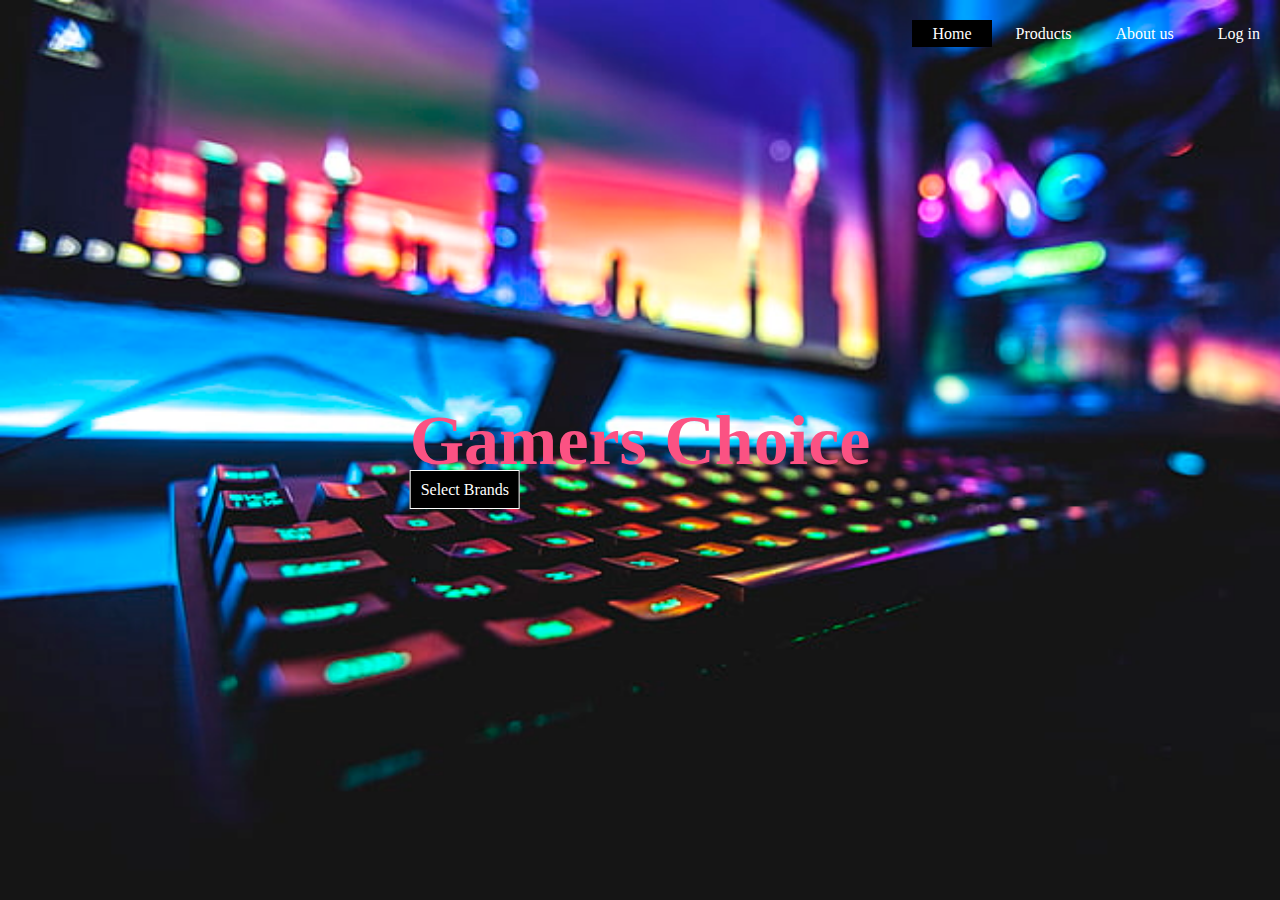
<file: index.html>
<html>
<head>
<title>Gamer choice</title>
<link rel="stylesheet" type="text/css" href="css/style.css">

</style>
</head>
<body>

 <header>
    <div class="main">
     <div class="logo">
       
      </div>
      <ul>
           <li class="active"><a href="#">Home</a></li>
    
           <li><a href="allproduct.html ">Products</a></li>

           <li><a href="aboutus.html">About us</a></li>
       
           <li><a href=loginpage.html">Log in</a></li>
            
        </ul>
       </div> 
        <div class="title">
       <h1>Gamers Choice</h1>  
             <a href="products.html" class="btn">Select Brands</a>   
         <div class="button">
         </div>  
       </header>
        
</body>
</html>
</file>
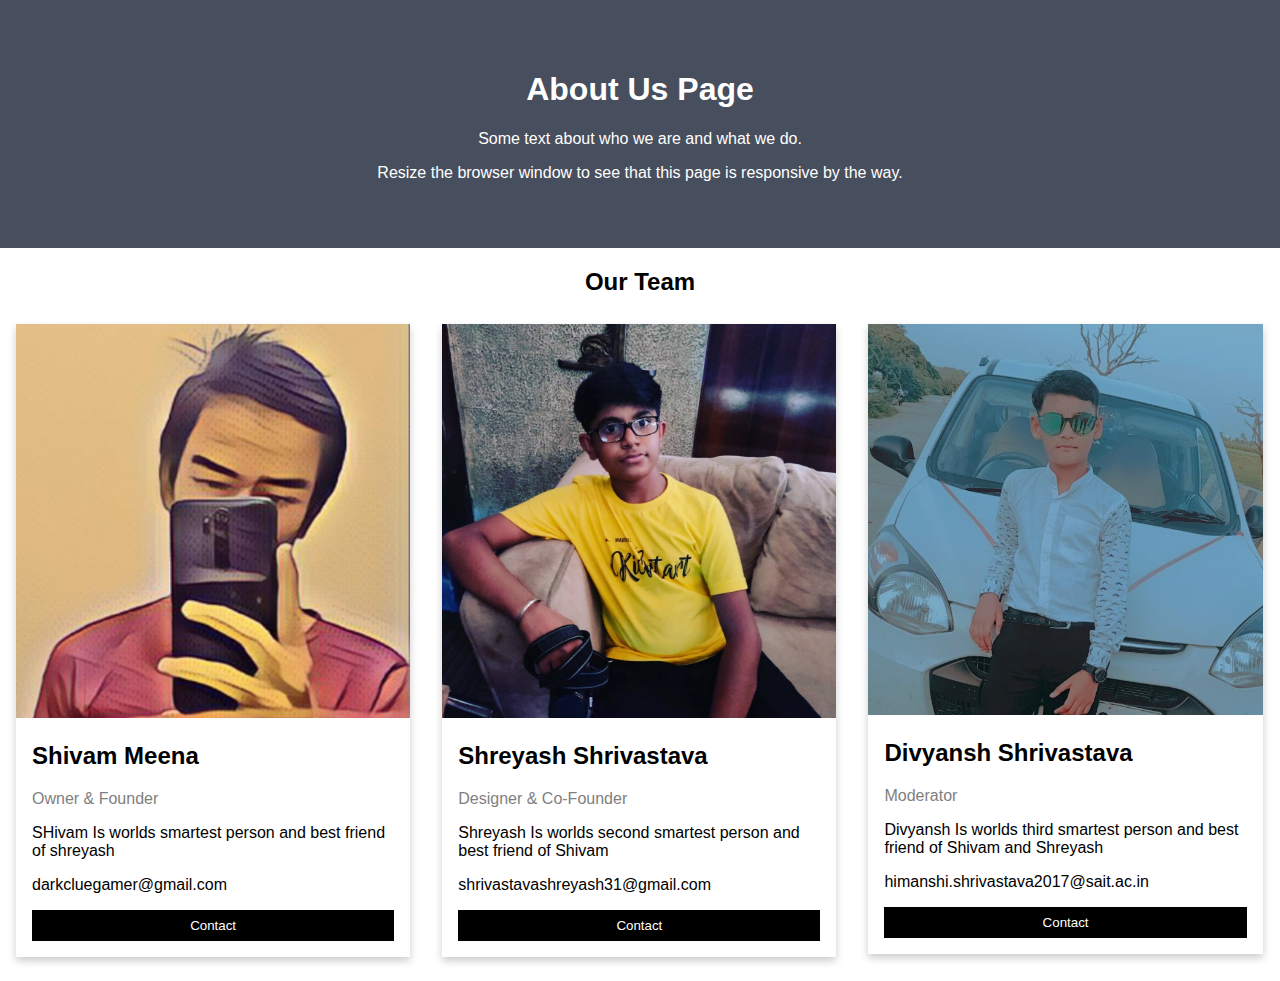
<file: aboutus.html>
<!DOCTYPE html>
<html>
<head>
<meta name="viewport" content="width=device-width, initial-scale=1">
<style>
body {
  font-family: Arial, Helvetica, sans-serif;
  margin: 0;
}

html {
  box-sizing: border-box;
}

*, *:before, *:after {
  box-sizing: inherit;
}

.column {
  float: left;
  width: 33.3%;
  margin-bottom: 16px;
  padding: 0 8px;
}

.card {
  box-shadow: 0 4px 8px 0 rgba(0, 0, 0, 0.2);
  margin: 8px;
}

.about-section {
  padding: 50px;
  text-align: center;
  background-color: #474e5d;
  color: white;
}

.container {
  padding: 0 16px;
}

.container::after, .row::after {
  content: "";
  clear: both;
  display: table;
}

.title {
  color: grey;
}

.button {
  border: none;
  outline: 0;
  display: inline-block;
  padding: 8px;
  color: white;
  background-color: #000;
  text-align: center;
  cursor: pointer;
  width: 100%;
}

.button:hover {
  background-color: #555;
}

@media screen and (max-width: 650px) {
  .column {
    width: 100%;
    display: block;
  }
}
</style>
</head>
<body>

<div class="about-section">
  <h1>About Us Page</h1>
  <p>Some text about who we are and what we do.</p>
  <p>Resize the browser window to see that this page is responsive by the way.</p>
</div>

<h2 style="text-align:center">Our Team</h2>
<div class="row">
  <div class="column">
    <div class="card">
      <img src="shivam.jpg" alt="Shibhu" style="width:100%">
      <div class="container">
        <h2>Shivam Meena</h2>
        <p class="title">Owner & Founder</p>
        <p>SHivam Is worlds smartest person and best friend of shreyash</p>
        <p>darkcluegamer@gmail.com</p>
        <p><button class="button">Contact</button></p>
      </div>
    </div>
  </div>

  <div class="column">
    <div class="card">
      <img src="sheri.jpg" alt="Shreyash" style="width:100%">
      <div class="container">
        <h2>Shreyash Shrivastava</h2>
        <p class="title">Designer & Co-Founder  </p>
        <p>Shreyash Is worlds second smartest  person and best friend of Shivam</p>
        <p>shrivastavashreyash31@gmail.com</p>
        <p><button class="button">Contact</button></p>
      </div>
    </div>
  </div>
  
  <div class="column">
    <div class="card">
      <img src="divi2.jpg" alt="Divyansh shrivastava" style="width:100%">
      <div class="container">
        <h2>Divyansh Shrivastava</h2>
        <p class="title">Moderator</p>
        <p>Divyansh Is worlds third smartest  person and best friend of Shivam and Shreyash</p>
        <p>himanshi.shrivastava2017@sait.ac.in</p>
        <p><button class="button">Contact</button></p>
      </div>
    </div>
  </div>
</div>

</body>
</html>
</file>
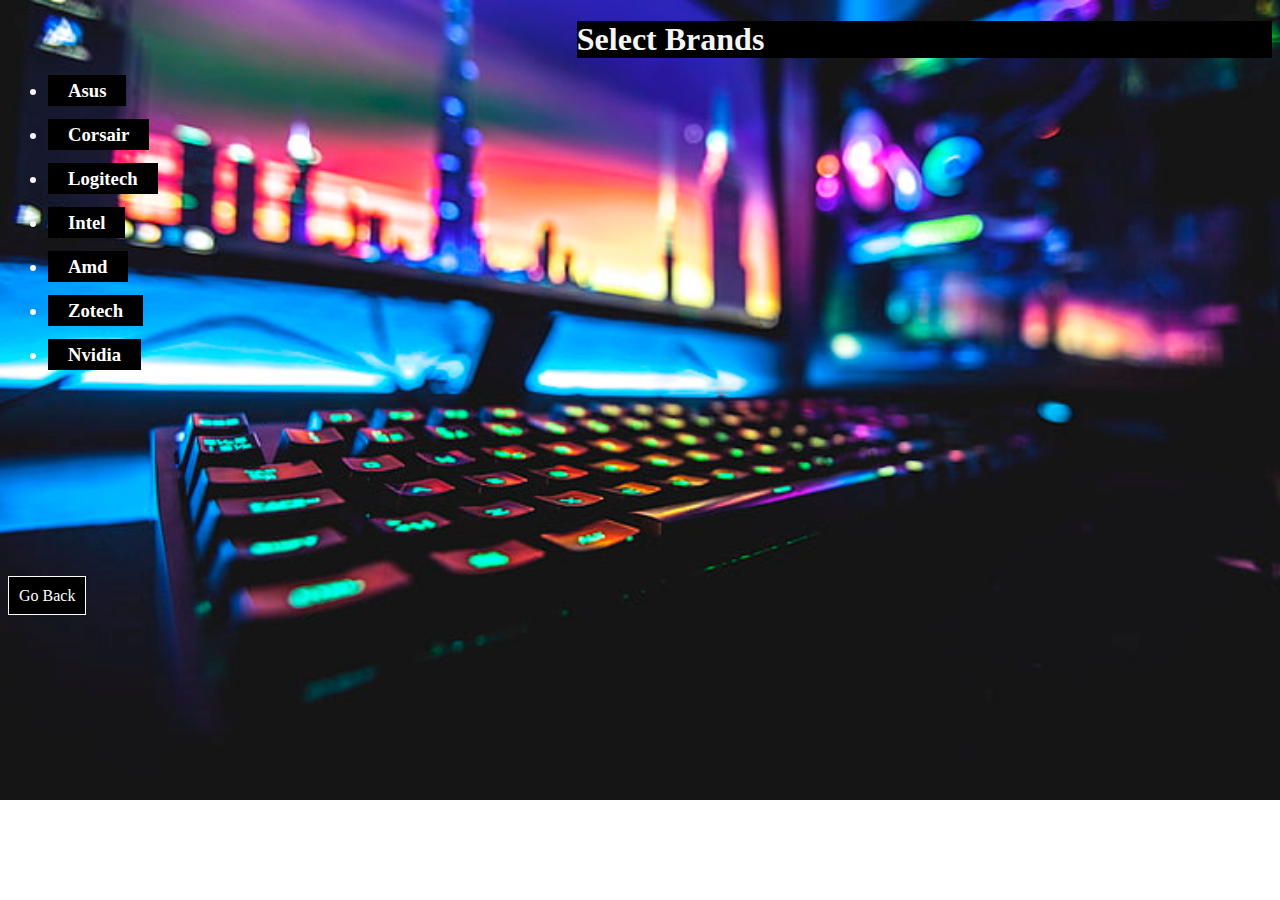
<file: products.html>
<!DOCTYPE html>
<html>
<head>
	<meta charset="utf-8">
	<title>Products</title>
	<link rel="stylesheet" type="text/css" href="css/style2.css">
</head>
<body>
<div class="title">
       <h1>Select Brands</h1>
     </div>
<div class="brand">
    	<ul class="Brands">
    		<h3>
    			
    			<li><a href="products2.html">Asus</a></li><br>
    			<li><a href="products2.html">Corsair</a></li><br>
    			<li><a href="products2.html">Logitech</a></li><br>
    			<li><a href="products2.html">Intel</a></li><br>
    			<li><a href="products2.html">Amd</a></li><br>
    			<li><a href="products2.html">Zotech</a></li><br>
    			<li><a href="products2.html">Nvidia</a></li><br>

    		</h3>
    	</ul>
	</div>
<br><br><br><br><br><br><br><br><br><br>
	<a href="index.html" class="btn">Go Back</a>   
     <div class="button">   
         </div>  	
     

</body>
</html>
</file>
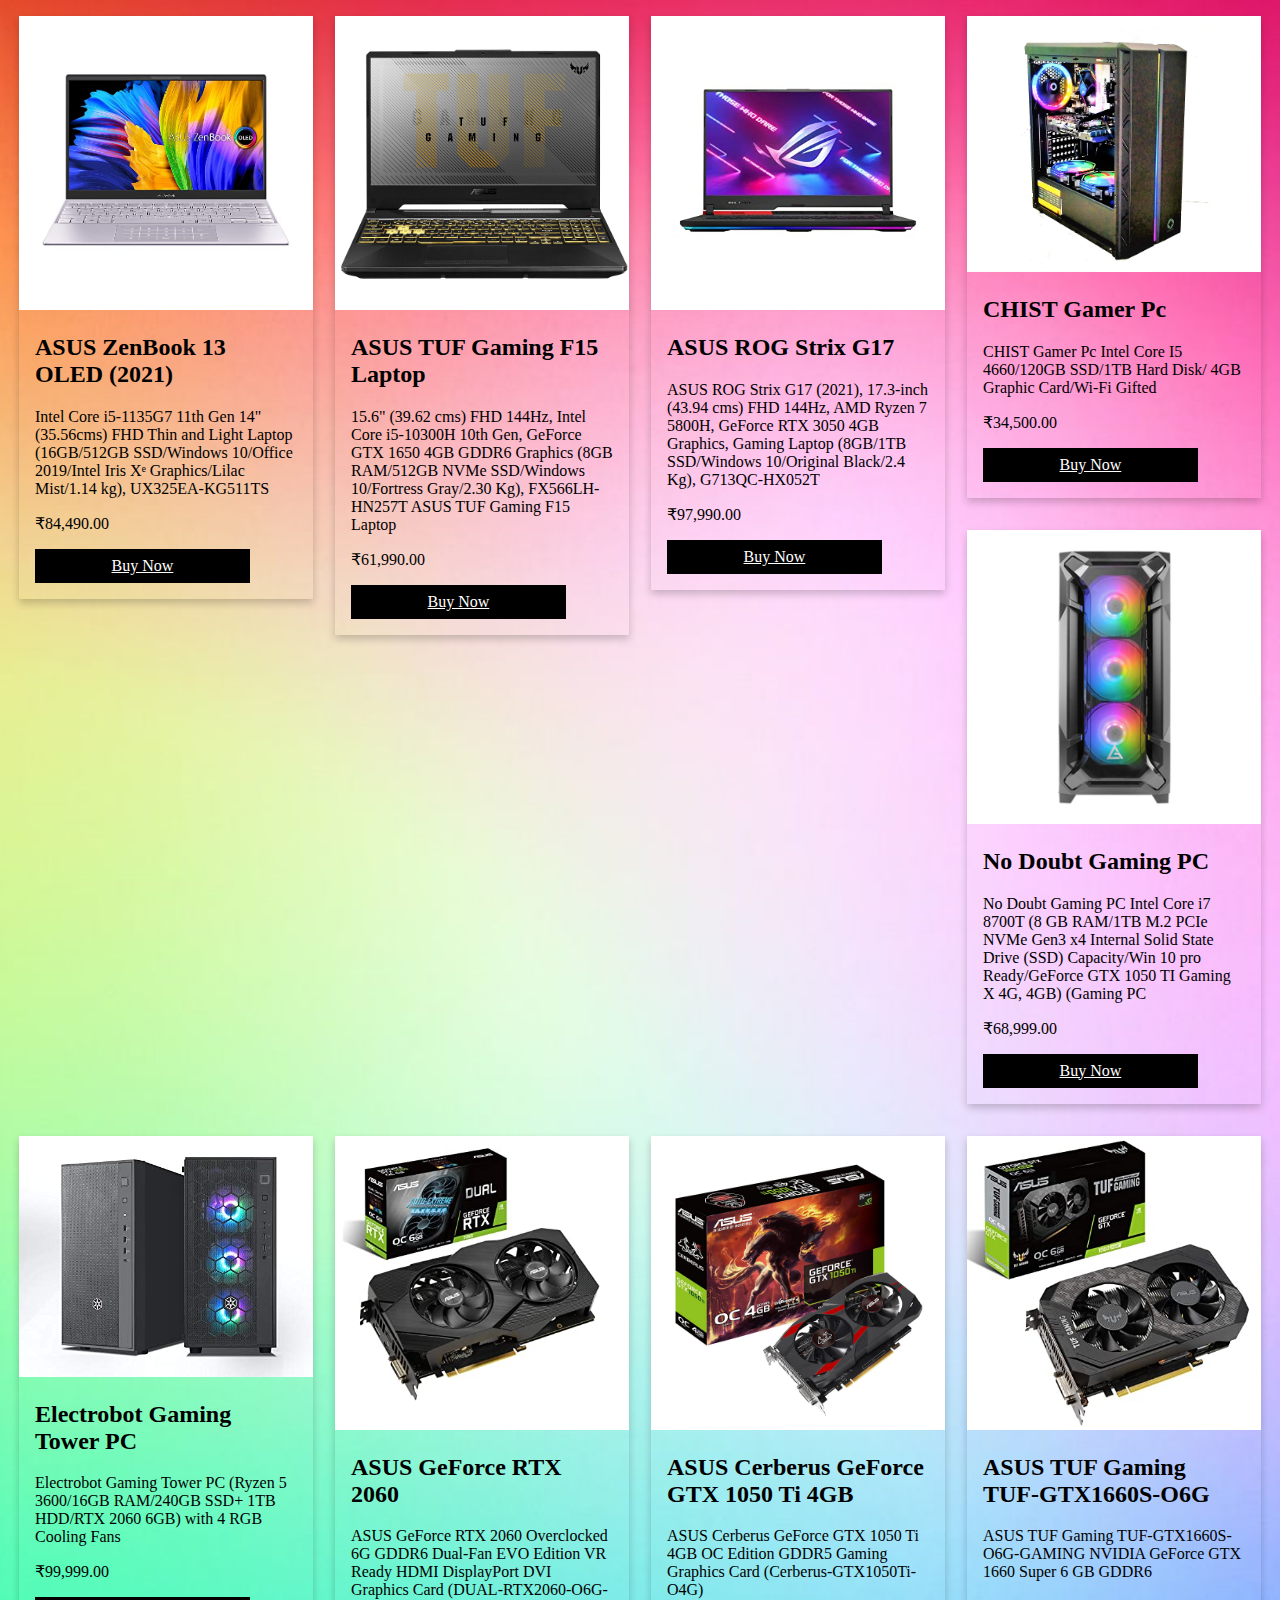
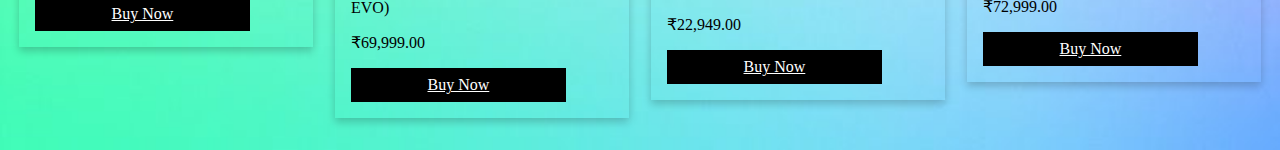
<file: products2.html>
<!DOCTYPE html>
<html>
<head>
	<meta charset="utf-8">
	<title>Products</title>
	<link rel="stylesheet" type="text/css" href="css/style3.css">
</head>
<body>
	<div class="row">
  <div class="column">
    <div class="card">
      <img src="asuspro/zenbook14.jpg" alt="Zenbook14" style="width:100%">
      <div class="container">
        <h2>ASUS ZenBook 13 OLED (2021)</h2>
        <p> Intel Core i5-1135G7 11th Gen 14" (35.56cms) FHD Thin and Light Laptop (16GB/512GB SSD/Windows 10/Office 2019/Intel Iris Xᵉ Graphics/Lilac Mist/1.14 kg), UX325EA-KG511TS </p>
        <p>₹84,490.00</p>
        <p><a href="https://www.amazon.in/ASUS-i5-1135G7-35-56cms-Graphics-UX325EA-KG511TS/dp/B095C6DBB3/" class="btn">Buy Now</a>
      </div>
    </div>
  </div>
  <div class="row">
  <div class="column">
    <div class="card">
      <img src="asuspro/asus1.jpg" alt="Zenbook14" style="width:100%">
      <div class="container">
        <h2> ASUS TUF Gaming F15 Laptop   </h2>
        <p> 15.6" (39.62 cms) FHD 144Hz, Intel Core i5-10300H 10th Gen, GeForce GTX 1650 4GB GDDR6 Graphics (8GB RAM/512GB NVMe SSD/Windows 10/Fortress Gray/2.30 Kg), FX566LH-HN257T ASUS TUF Gaming F15 Laptop </p>
         
        <p>₹61,990.00</p>
        <p><a href="https://www.amazon.in/ASUS-i5-10300H-Graphics-Fortress-FX566LH-HN257T/dp/B08CRMTKMK/" class="btn">Buy Now</a>
      </div>
    </div>
  </div>

  <div class="row">
  <div class="column">
    <div class="card">
      <img src="asuspro/asus2.jpg" alt="Zenbook14" style="width:100%">
      <div class="container">
        <h2>ASUS ROG Strix G17 </h2>
        <p>ASUS ROG Strix G17 (2021), 17.3-inch (43.94 cms) FHD 144Hz, AMD Ryzen 7 5800H, GeForce RTX 3050 4GB Graphics, Gaming Laptop (8GB/1TB SSD/Windows 10/Original Black/2.4 Kg), G713QC-HX052T</p>
        <p>₹97,990.00</p>
        <p><a href="https://www.amazon.in/ASUS-17-3-inch-GeForce-RTX-3050-Graphics-G713QC-HX052T/dp/B0987PPMB7/" class="btn">Buy Now</a>
      </div>
    </div>
  </div>

  <div class="row">
  <div class="column">
    <div class="card">
      <img src="asuspro/3.jpg" alt="Zenbook14" style="width:100%">
      <div class="container">
        <h2>CHIST Gamer Pc </h2>
        <p>CHIST Gamer Pc Intel Core I5 4660/120GB SSD/1TB Hard Disk/ 4GB Graphic Card/Wi-Fi Gifted</p>
        <p>₹34,500.00</p>
        <p><a href="https://www.amazon.in/CHIST-3-9GHz-NVIDIA-1050ti-Graphic/dp/B07YQ3F6WT/" class="btn">Buy Now</a>
      </div>
    </div>
  </div>

  <div class="row">
  <div class="column">
    <div class="card">
      <img src="asuspro/4.jpg" alt="Zenbook14" style="width:100%">
      <div class="container">
        <h2>No Doubt Gaming PC</h2>
        <p>No Doubt Gaming PC Intel Core i7 8700T (8 GB RAM/1TB M.2 PCIe NVMe Gen3 x4 Internal Solid State Drive (SSD) Capacity/Win 10 pro Ready/GeForce GTX 1050 TI Gaming X 4G, 4GB) (Gaming PC</p>
        <p>₹68,999.00</p>
        <p><a href="https://www.amazon.in/Gaming-Capacity-Windows-64-bit-Graphics/dp/B08953C76P/" class="btn">Buy Now</a>
      </div>
    </div>
  </div>

  <div class="row">
  <div class="column">
    <div class="card">
      <img src="asuspro/5.jpg" alt="Zenbook14" style="width:100%">
      <div class="container">
        <h2>Electrobot Gaming Tower PC</h2>
        <p>Electrobot Gaming Tower PC (Ryzen 5 3600/16GB RAM/240GB SSD+ 1TB HDD/RTX 2060 6GB) with 4 RGB Cooling Fans</p>
        <p>₹99,999.00</p>
        <p><a href="https://www.amazon.in/Electrobot-Gaming-Tower-PC-Cooling/dp/B089KSZXLH/" class="btn">Buy Now</a>
      </div>
    </div>
  </div>

  <div class="row">
  <div class="column">
    <div class="card">
      <img src="asuspro/6.jpg" alt="Zenbook14" style="width:100%">
      <div class="container">
        <h2>ASUS GeForce RTX 2060</h2>
        <p>ASUS GeForce RTX 2060 Overclocked 6G GDDR6 Dual-Fan EVO Edition VR Ready HDMI DisplayPort DVI Graphics Card (DUAL-RTX2060-O6G-EVO)</p>
        <p>₹69,999.00</p>
        <p><a href="https://www.amazon.in/ASUS-Overclocked-Dual-Fan-DisplayPort-DUAL-RTX2060-O6G-EVO/dp/B07R18TH1X/" class="btn">Buy Now</a>
      </div>
    </div>
  </div>

  <div class="row">
  <div class="column">
    <div class="card">
      <img src="asuspro/7.jpg" alt="Zenbook14" style="width:100%">
      <div class="container">
        <h2>ASUS Cerberus GeForce GTX 1050 Ti 4GB</h2>
        <p>ASUS Cerberus GeForce GTX 1050 Ti 4GB OC Edition GDDR5 Gaming Graphics Card (Cerberus-GTX1050Ti-O4G)</p>
        <p>₹22,949.00</p>
        <p><a href="https://www.amazon.in/Cerberus-GeForce-Gaming-Graphics-Cerberus-GTX1050Ti-O4G/dp/B079JSKCW3/" class="btn">Buy Now</a>
      </div>
    </div>
  </div>

  <div class="row">
  <div class="column">
    <div class="card">
      <img src="asuspro/8.jpg" alt="Zenbook14" style="width:100%">
      <div class="container">
        <h2>ASUS TUF Gaming TUF-GTX1660S-O6G</h2>
        <p>ASUS TUF Gaming TUF-GTX1660S-O6G-GAMING NVIDIA GeForce GTX 1660 Super 6 GB GDDR6</p>
        <p>₹72,999.00</p>
        <p><a href="https://www.amazon.in/ASUS-Gaming-TUF-GTX1660S-O6G-GAMING-NVIDIA-GeForce/dp/B082GQNKRT/" class="btn">Buy Now</a>
      </div>
    </div>
  </div> 
</div>

</body>
</html>
</file>
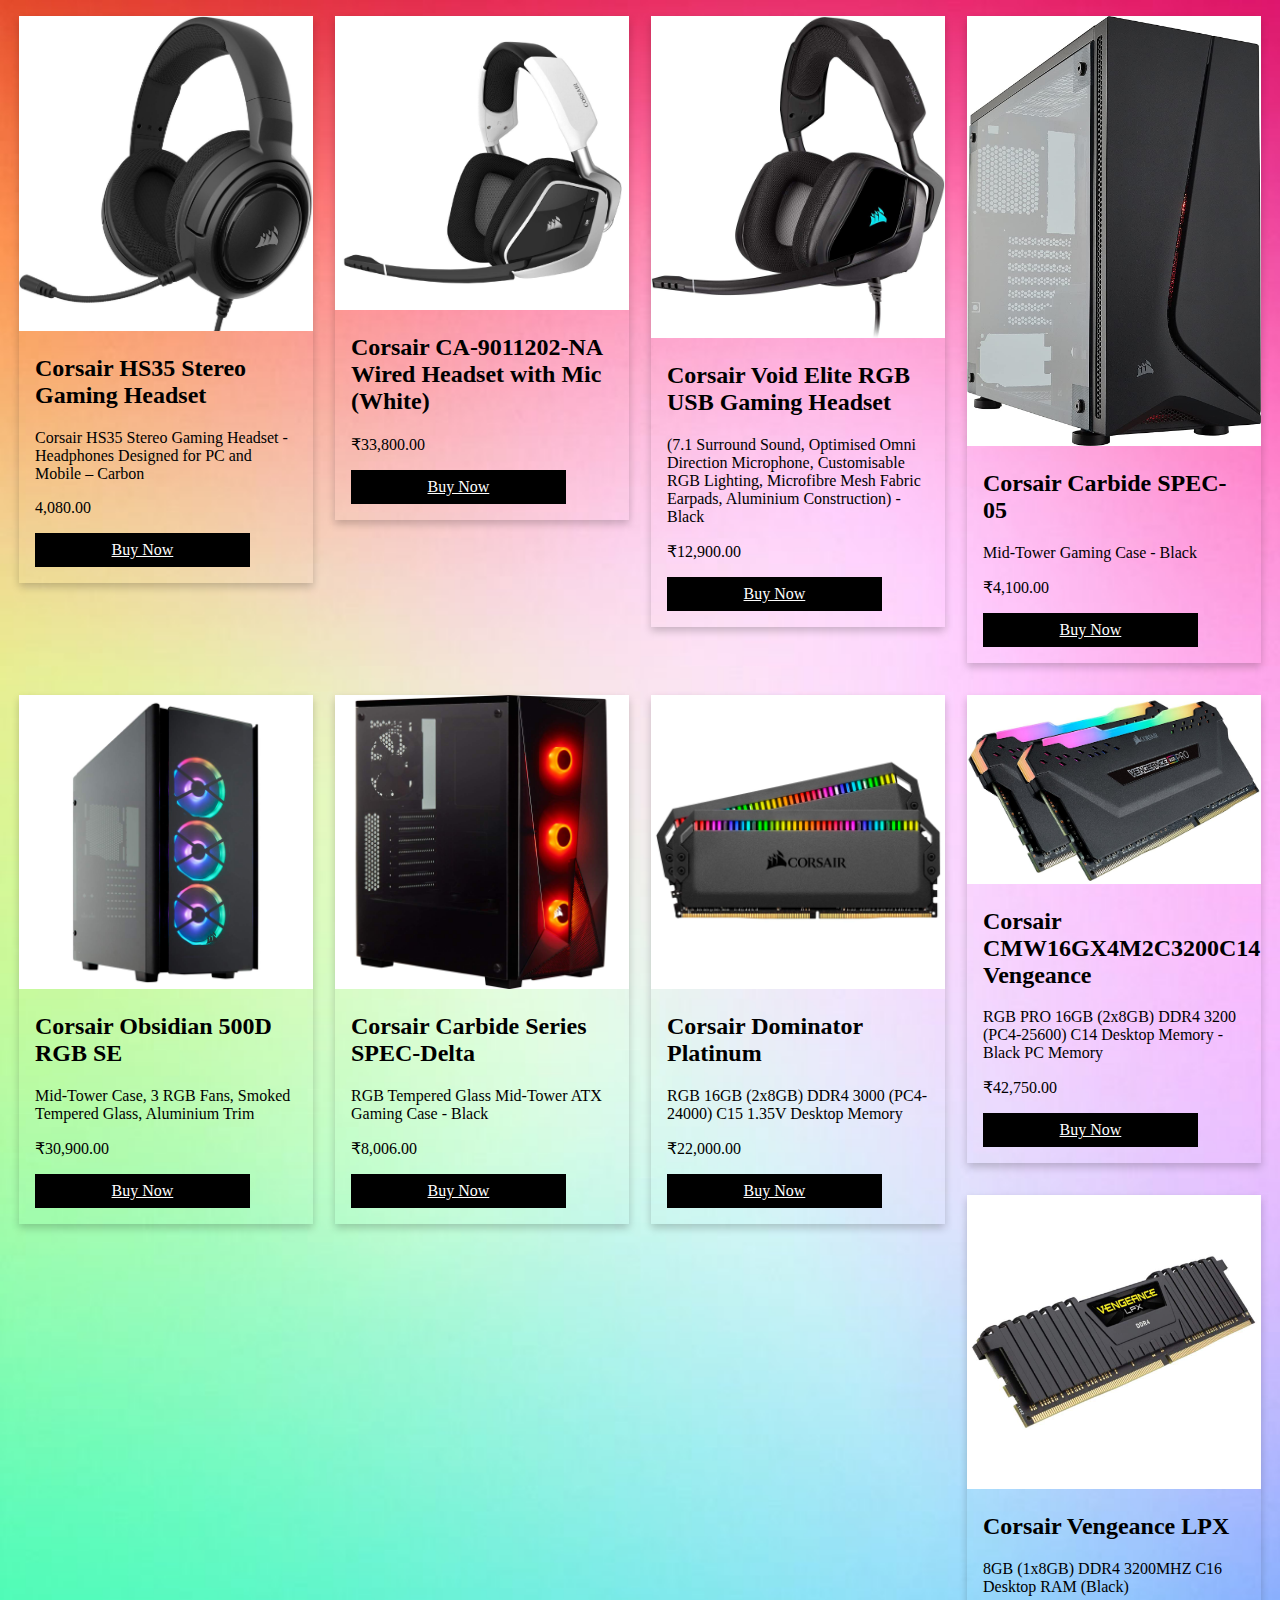
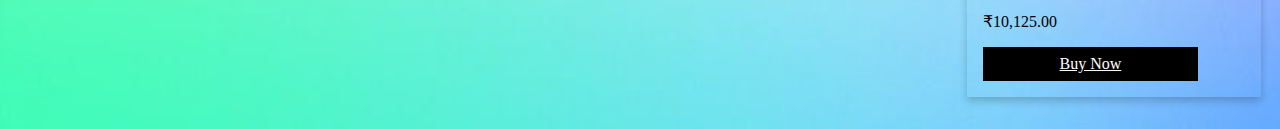
<file: products4.html>
<!DOCTYPE html>
<html>
<head>
	<meta charset="utf-8">
	<title>Products</title>
	<link rel="stylesheet" type="text/css" href="css/style3.css">
</head>
<body>
	<div class="row">
  <div class="column">
    <div class="card">
      <img src="img/cor1.jpg" alt="Zenbook14" style="width:100%">
      <div class="container">
        <h2>Corsair HS35 Stereo Gaming Headset</h2>
        <p>Corsair HS35 Stereo Gaming Headset - Headphones Designed for PC and Mobile – Carbon</p>
        <p>4,080.00</p>
        <p><a href="https://www.amazon.in/Corsair-HS35-Stereo-Gaming-Headset/dp/B07VFLT3PV/" class="btn">Buy Now</a>
      </div>
    </div>
  </div>
  <div class="row">
  <div class="column">
    <div class="card">
      <img src="img/cor2.jpg" alt="Zenbook14" style="width:100%">
      <div class="container">
        <h2>Corsair CA-9011202-NA Wired Headset with Mic (White)  </h2>
        <p>  </p>
         
        <p>₹33,800.00</p>
        <p><a href="https://www.amazon.in/Corsair-Gaming-Wireless-Headset-Surround/dp/B07XF2TGGK/" class="btn">Buy Now</a>
      </div>
    </div>
  </div>

  <div class="row">
  <div class="column">
    <div class="card">
      <img src="img/cor3.jpg" alt="Zenbook14" style="width:100%">
      <div class="container">
        <h2>Corsair Void Elite RGB USB Gaming Headset  </h2>
        <p>(7.1 Surround Sound, Optimised Omni Direction Microphone, Customisable RGB Lighting, Microfibre Mesh Fabric Earpads, Aluminium Construction) - Black</p>
        <p>₹12,900.00</p>
        <p><a href="https://www.amazon.in/Corsair-Microphone-Customisable-Microfibre-Construction/dp/B07Z8WRXVN/" class="btn">Buy Now</a>
      </div>
    </div>
  </div>

  <div class="row">
  <div class="column">
    <div class="card">
      <img src="img/cor4.jpg" alt="Zenbook14" style="width:100%">
      <div class="container">
        <h2>Corsair Carbide SPEC-05 </h2>
        <p>Mid-Tower Gaming Case - Black</p>
        <p>₹4,100.00</p>
        <p><a href="https://www.amazon.in/CORSAIR-Carbide-SPEC-05-Mid-Tower-Gaming/dp/B07BH23K53/" class="btn">Buy Now</a>
      </div>
    </div>
  </div>

  <div class="row">
  <div class="column">
    <div class="card">
      <img src="img/cor5.jpg" alt="Zenbook14" style="width:100%">
      <div class="container">
        <h2>Corsair Obsidian 500D RGB SE</h2>
        <p>Mid-Tower Case, 3 RGB Fans, Smoked Tempered Glass, Aluminium Trim</p>
        <p>₹30,900.00</p>
        <p><a href="https://www.amazon.in/Mid-Tower-Aluminium-Integrated-Commander-Controller/dp/B07C46L1D8/" class="btn">Buy Now</a>
      </div>
    </div>
  </div>

  <div class="row">
  <div class="column">
    <div class="card">
      <img src="img/cor6.jpg" alt="Zenbook14" style="width:100%">
      <div class="container">
        <h2>Corsair Carbide Series SPEC-Delta</h2>
        <p>RGB Tempered Glass Mid-Tower ATX Gaming Case - Black</p>
        <p>₹8,006.00</p>
        <p><a href="https://www.amazon.in/Corsair-Carbide-SPEC-Delta-Tempered-Mid-Tower/dp/B07KGSJRC3/" class="btn">Buy Now</a>
      </div>
    </div>
  </div>

  <div class="row">
  <div class="column">
    <div class="card">
      <img src="img/cor7.jpg" alt="Zenbook14" style="width:100%">
      <div class="container">
        <h2>Corsair Dominator Platinum</h2>
        <p>RGB 16GB (2x8GB) DDR4 3000 (PC4-24000) C15 1.35V Desktop Memory</p>
        <p>₹22,000.00</p>
        <p><a href="https://www.amazon.in/Corsair-Dominator-Platinum-PC4-24000-Desktop/dp/B07N3H533C/" class="btn">Buy Now</a>
      </div>
    </div>
  </div>

  <div class="row">
  <div class="column">
    <div class="card">
      <img src="img/cor8.jpg" alt="Zenbook14" style="width:100%">
      <div class="container">
        <h2>Corsair CMW16GX4M2C3200C14 Vengeance</h2>
        <p>RGB PRO 16GB (2x8GB) DDR4 3200 (PC4-25600) C14 Desktop Memory - Black PC Memory</p>
        <p>₹42,750.00</p>
        <p><a href="https://www.amazon.in/Corsair-CMW16GX4M2C3200C14-Vengeance-PC4-25600-Desktop/dp/B07G8Q7QPY/" class="btn">Buy Now</a>
      </div>
    </div>
  </div>

  <div class="row">
  <div class="column">
    <div class="card">
      <img src="img/cor9.jpg" alt="Zenbook14" style="width:100%">
      <div class="container">
        <h2>Corsair Vengeance LPX</h2>
        <p>8GB (1x8GB) DDR4 3200MHZ C16 Desktop RAM (Black)</p>
        <p>₹10,125.00</p>
        <p><a href="https://www.amazon.in/CORSAIR-Vengeance-1x8GB-3200MHZ-Desktop/dp/B07PNW4Q3F" class="btn">Buy Now</a>
      </div>
    </div>
  </div> 
</div>

 
</body>
</html>
</file>
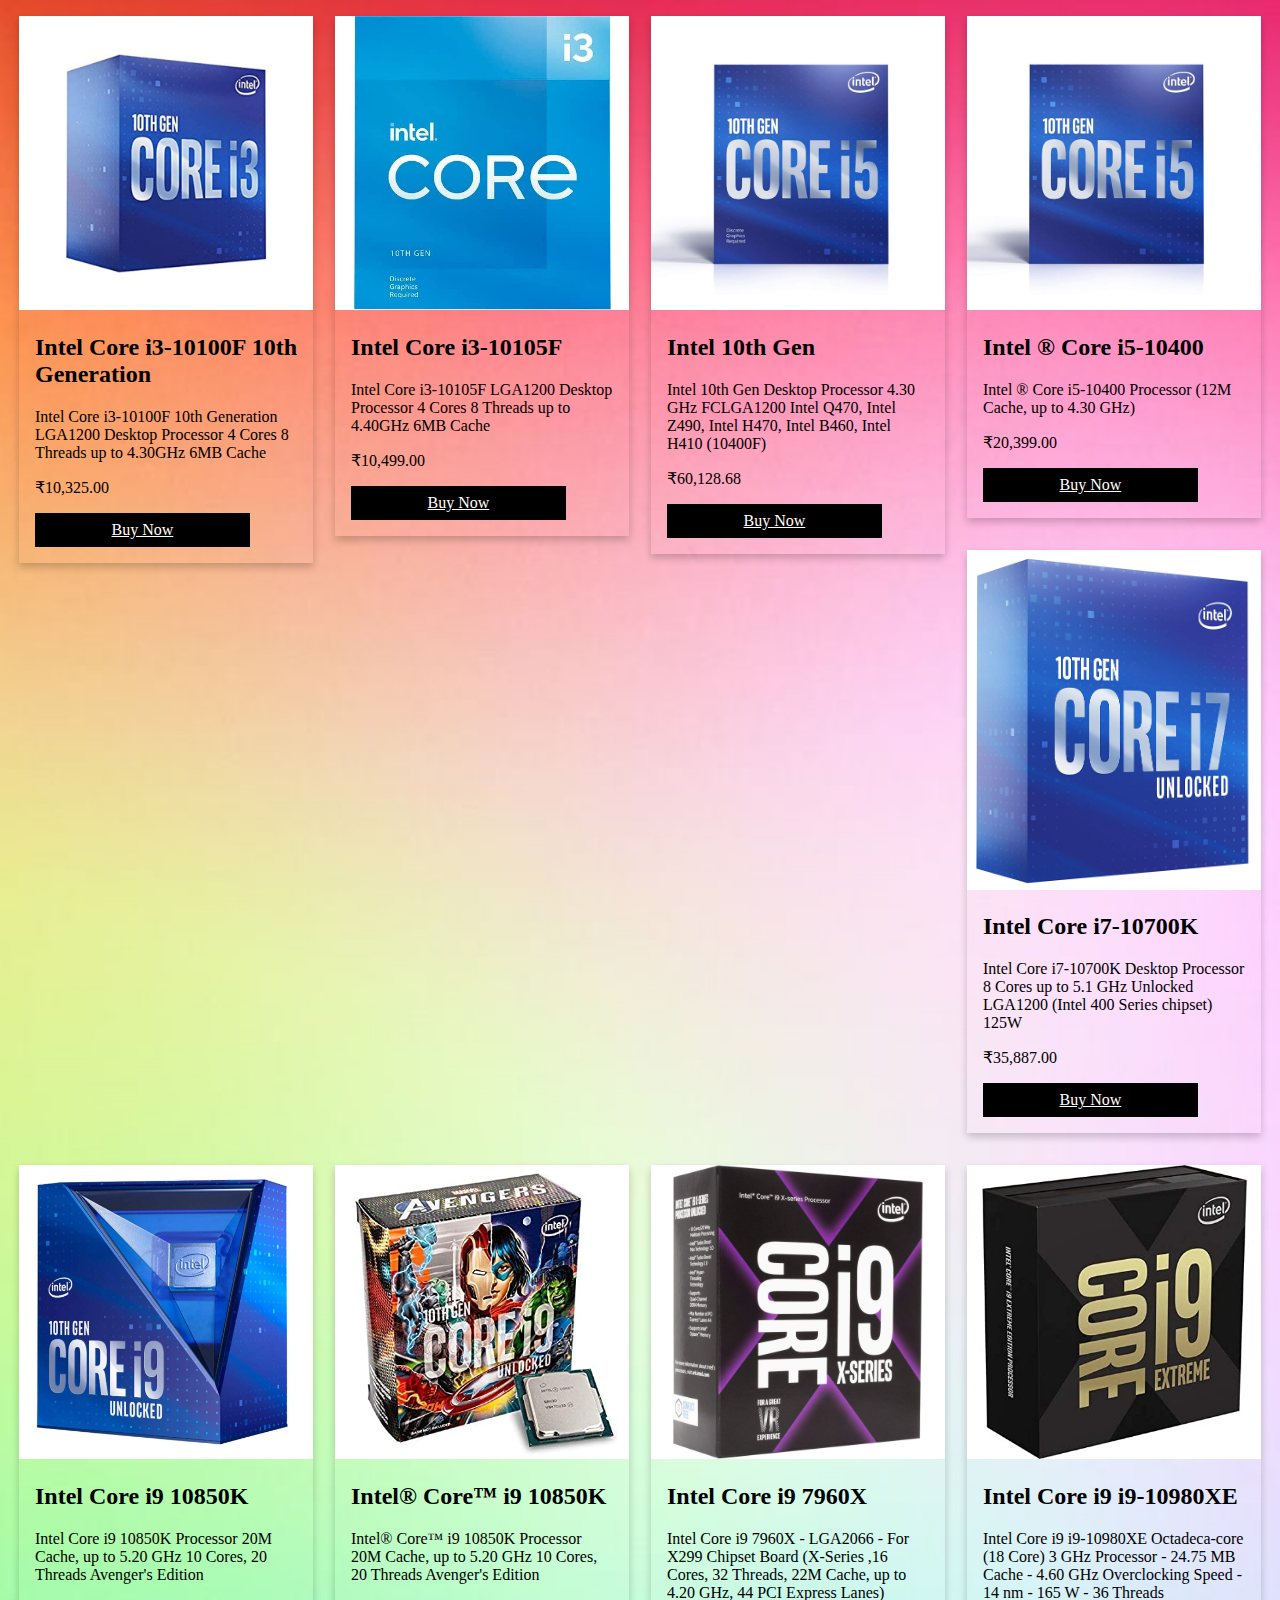
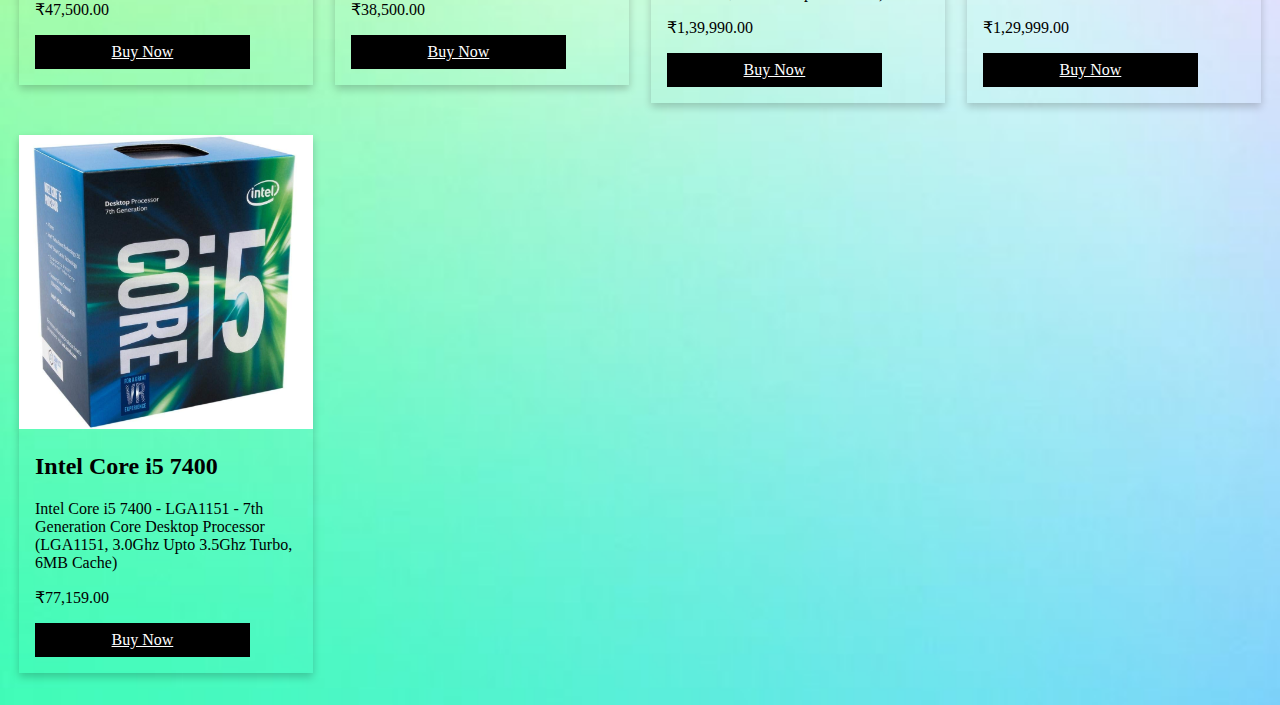
<file: products5.html>
<!DOCTYPE html>
<html>
<head>
	<meta charset="utf-8">
	<title>Products</title>
	<link rel="stylesheet" type="text/css" href="css/style3.css">
</head>
<body>
	<div class="row">
  <div class="column">
    <div class="card">
      <img src="asuspro/9.jpg" alt="" style="width:100%">
      <div class="container">
        <h2>Intel Core i3-10100F 10th Generation</h2>
        <p>Intel Core i3-10100F 10th Generation LGA1200 Desktop Processor 4 Cores 8 Threads up to 4.30GHz 6MB Cache </p>
        <p>₹10,325.00</p>
        <p><a href="https://www.amazon.in/Intel-BX8070110100F/dp/B08LKJPR5X/" class="btn">Buy Now</a>
      </div>
    </div>
  </div>
  <div class="row">
  <div class="column">
    <div class="card">
      <img src="asuspro/10.jpg" alt="" style="width:100%">
      <div class="container">
        <h2>Intel Core i3-10105F </h2>
        <p>Intel Core i3-10105F LGA1200 Desktop Processor 4 Cores 8 Threads up to 4.40GHz 6MB Cache</p>
        <p>₹10,499.00</p>
        <p><a href="https://www.amazon.in/Intel-i3-10105F-LGA1200-Desktop-Processor/dp/B097LMY4D2/" class="btn">Buy Now</a>
      </div>
    </div>
  </div>
  <div class="row">
  <div class="column">
    <div class="card">
      <img src="asuspro/11.jpg" alt="" style="width:100%">
      <div class="container">
        <h2>Intel 10th Gen</h2>
        <p>Intel 10th Gen Desktop Processor 4.30 GHz FCLGA1200 Intel Q470, Intel Z490, Intel H470, Intel B460, Intel H410 (10400F)</p>
        <p>₹60,128.68</p>
        <p><a href="https://www.amazon.in/Intel®-CoreTM-i5-10400F-Processor-Cache/dp/B086MHSTWN/" class="btn">Buy Now</a>
      </div>
    </div>
  </div>
  <div class="row">
  <div class="column">
    <div class="card">
      <img src="asuspro/12.jpg" alt="" style="width:100%">
      <div class="container">
        <h2>Intel ® Core i5-10400</h2>
        <p>Intel ® Core i5-10400 Processor (12M Cache, up to 4.30 GHz) </p>
        <p>₹20,399.00</p>
        <p><a href="https://www.amazon.in/Intel®-CoreTM-i5-10400-Processor-Cache/dp/B086MN38Q2/" class="btn">Buy Now</a>
      </div>
    </div>
  </div>
  <div class="row">
  <div class="column">
    <div class="card">
      <img src="asuspro/13.jpg" alt="" style="width:100%">
      <div class="container">
        <h2>Intel Core i7-10700K</h2>
        <p>Intel Core i7-10700K Desktop Processor 8 Cores up to 5.1 GHz Unlocked  LGA1200 (Intel 400 Series chipset) 125W </p>
        <p>₹35,887.00</p>
        <p><a href="https://www.amazon.in/Intel-i7-10700K-Desktop-Processor-Unlocked/dp/B086ML4XSB/" class="btn">Buy Now</a>
      </div>
    </div>
  </div>
  <div class="row">
  <div class="column">
    <div class="card">
      <img src="asuspro/14.jpg" alt="" style="width:100%">
      <div class="container">
        <h2>Intel Core i9 10850K</h2>
        <p>Intel Core i9 10850K Processor 20M Cache, up to 5.20 GHz 10 Cores, 20 Threads Avenger's Edition </p>
        <p>₹47,500.00</p>
        <p><a href="https://www.amazon.in/gp/buy/payselect/handlers/display.html?hasWorkingJavascript=1" class="btn">Buy Now</a>
      </div>
    </div>
  </div>
  <div class="row">
  <div class="column">
    <div class="card">
      <img src="asuspro/15.jpg" alt="" style="width:100%">
      <div class="container">
        <h2>Intel® Core™ i9 10850K </h2>
        <p>Intel® Core™ i9 10850K Processor 20M Cache, up to 5.20 GHz 10 Cores, 20 Threads Avenger's Edition</p>
        <p>₹38,500.00</p>
        <p><a href="https://www.amazon.in/Intel®-CoreTM-Processor-Threads-Avengers/dp/B08DRN56BK/" class="btn">Buy Now</a>
      </div>
    </div>
  </div>
  <div class="row">
  <div class="column">
    <div class="card">
      <img src="asuspro/16.jpg" alt="" style="width:100%">
      <div class="container">
        <h2>Intel Core i9 7960X</h2>
        <p>Intel Core i9 7960X - LGA2066 - For X299 Chipset Board (X-Series ,16 Cores, 32 Threads, 22M Cache, up to 4.20 GHz, 44 PCI Express Lanes) </p>
        <p>₹1,39,990.00</p>
        <p><a href="https://www.amazon.in/Intel-Core-i9-7960X-X/dp/B0775X4FFV/" class="btn">Buy Now</a>
      </div>
    </div>
  </div>
  <div class="row">
  <div class="column">
    <div class="card">
      <img src="asuspro/17.jpg" alt="" style="width:100%">
      <div class="container">
        <h2>Intel Core i9 i9-10980XE</h2>
        <p>Intel Core i9 i9-10980XE Octadeca-core (18 Core) 3 GHz Processor - 24.75 MB Cache - 4.60 GHz Overclocking Speed - 14 nm - 165 W - 36 Threads</p>
        <p>₹1,29,999.00</p>
        <p><a href="https://www.amazon.in/Intel-Core-i9-10980XE-Octadeca-core-Processor/dp/B08DG2HRJN/" class="btn">Buy Now</a>
      </div>
    </div>
  </div>
  <div class="row">
  <div class="column">
    <div class="card">
      <img src="asuspro/18.jpg" alt="" style="width:100%">
      <div class="container">
        <h2>Intel Core i5 7400</h2>
        <p>Intel Core i5 7400 - LGA1151 - 7th Generation Core Desktop Processor (LGA1151, 3.0Ghz Upto 3.5Ghz Turbo, 6MB Cache)</p>
        <p>₹77,159.00</p>
        <p><a href="https://www.amazon.in/Intel-Core-7400-Generation-Processor/dp/B01MSTDS3N/" class="btn">Buy Now</a>
      </div>
    </div>
  </div>
</file>
<file: css/style.css>
*{
   margin: 0;
   padding: 0;
   font-family: Century Gothic;
}

header
 {
background-color: #000000;
  
}

body {
background-color: #000000;
}

ul{
   float: right;
   list-style-type: none;
   margin-top: 25px; 
} 

ul li{
    display: inline-block;
}

ul li a{
      text-decoration: none;
      padding: 5px 20px;
      border: 1px;
      transition: 0.6s ease;
      background-color: transperant;
      color: white;
  
}

ul li a:hover{
    background-color: #000;
    color: #fff;
    border: 1px solid #fff; /* Green */
}

ul li.active a{
     background-color: #000;
     color: #fff;
     boder: #000;
}
.title{
     position: absolute;
     top:50%;
      left:50%;
       transform: translate(-50%,-50%);
}

.title h1{
           color: #fb5283;
           font-size:70px;
           top: 45%;
}

.title p{
       color: #fff
     
}

.button{
    position:sticky ;
    top: 50%;
     left: 10%;
    transform: translate(-50%,-50%);
    transition-duration: 0.4s;
    background: linear-gradient(to right ,#fb5283, #ff3527);
}

.btn:hover {
 background-color: #eeeeee ;
      color: #000;
      padding: 10px 50px;
      border: 1px solid #000;

}

.btn{
   text-decoration: none;
   background-color: #000;
      color: #fff;
      padding: 10px 10px;
      border: 1px solid #fff;
      transition: 0.9s ease;
      
} 

header{
    background-image: url(../2.jpg);
    height: 100vh;
    background-size: cover;
    background-position: ;
}
</file>
<file: css/style2.css>
ul li a{
      text-decoration: none;
      padding: 5px 20px;
      border: 1px;
      transition: 0.6s ease;
      background-color: black;
      color: white;
  
}

ul li a:hover{
    background-color: #ff3527;
    color: #000;
    border: 1px solid #black; /* Green */
}

.Brands{
   color: whitesmoke;
}




body{
   background-image: url(../2.jpg);
   background-repeat: no-repeat;
   background-size: cover;
}

.title{
   color: whitesmoke ;
   margin-left: 45%;
   background-color: black;
   background-size: cover;
   background-repeat: no-repeat;
   
}

.button{
    position:sticky ;
    top: 50%;
     left: 10%;
    transform: translate(-50%,-50%);
    transition-duration: 0.9s;
}

.btn:hover {
 background-color: #eeeeee ;
      color: #000;
      padding: 10px 50px;
      border: 1px solid #000;

}

.btn{
   text-decoration: none;
   background-color: black;
      color: #fff;
      padding: 10px 10px;
      border: 1px solid #fff;
      transition: 0.9s ease;
      
}
</file>
<file: css/style3.css>
html {
  box-sizing: border-box;
}

*, *:before, *:after {
  box-sizing: inherit;
}

.column {
  float: left;
  width: 25%;
  margin-bottom: 16px;
  padding: 0 3px;
}

.card {
  box-shadow: 0 4px 8px 0 rgba(0, 0, 0, 0.2);
  margin: 8px;
}

.about-section {
  padding: 50px;
  text-align: center;
  background-color: black;
  color: white;
}

.container {
  padding: 0 16px;
}

.container::after, .row::after {
  content: "";
  clear: both;
  display: table;
}

.title {
  color: grey;
}

.btn {
  border: none;
  outline: 0;
  display: inline-block;
  padding: 8px;
  color: white;
  background-color: #000;
  text-align: center;
  cursor: pointer;
  width: 82%;
}

.btn:hover {
  background-color: #000;
}

@media screen and (max-width: 650px) {
  .column {
    width: 100%;
    display: block;
  }
}

body{
   background-image: url(../3.jpg);
   background-repeat: no-repeat;
   background-size: cover;
</file>
